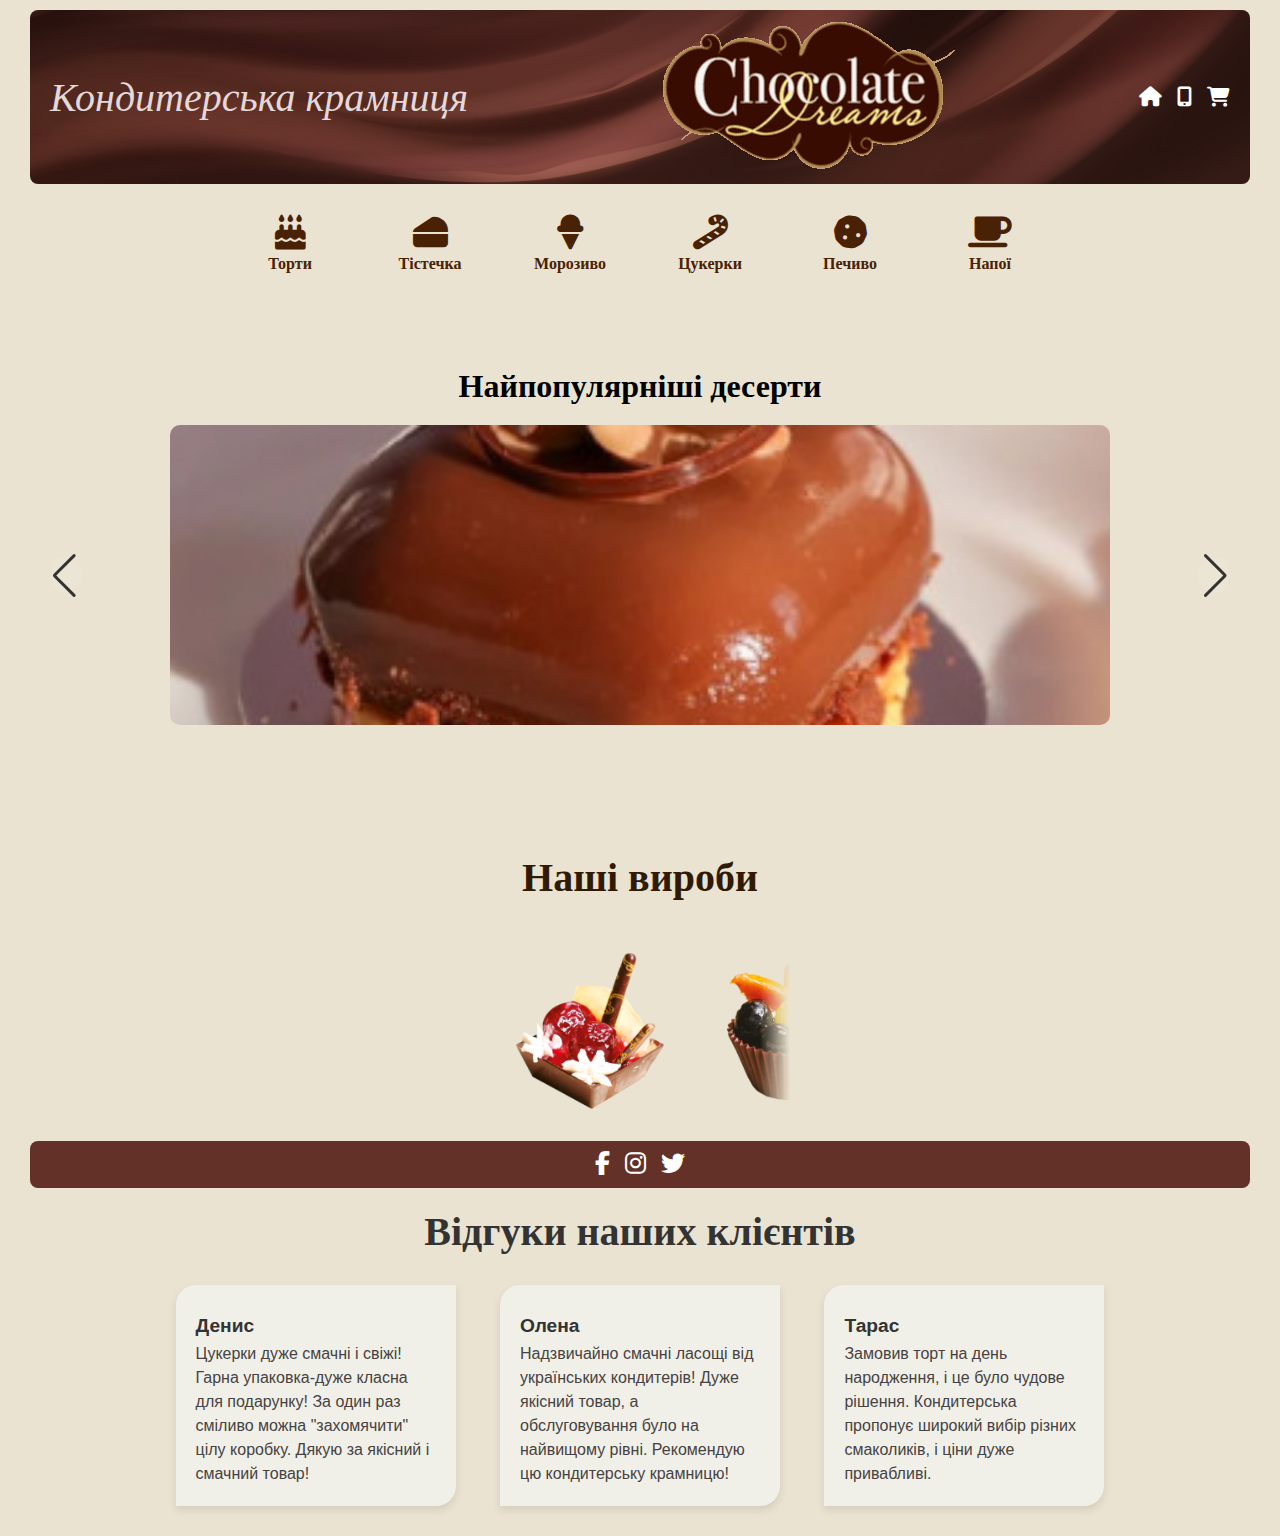
<file: index.html>
<!DOCTYPE html>
<html lang="uk">

<head>
    <meta charset="UTF-8">
    <meta name="viewport" content="width=device-width, initial-scale=1.0">
    <title>Сhocolate</title>
    <link rel="icon" type="image/x-icon" href="favicon.ico" >
    <link rel="stylesheet" href="https://unpkg.com/swiper/swiper-bundle.min.css">
    <link rel="stylesheet" href="https://cdnjs.cloudflare.com/ajax/libs/font-awesome/6.7.2/css/all.min.css">
    <link rel="stylesheet" href="homeCSS.css">
    <link rel="stylesheet" href="https://cdnjs.cloudflare.com/ajax/libs/animate.css/4.1.1/animate.min.css" />
    <script
        type="module"
        crossorigin
        src="https://spring-slider.uiinitiative.com/assets/index.8742a0a0.js">
    </script>
    <link
        rel="modulepreload"
        href="https://spring-slider.uiinitiative.com/assets/vendor.0e76e1a6.js">
</head>

<body>
<nav class="navbar">
    <div class="container">
        <a class="navbar-brand" href="#">Кондитерська крамниця</a>
         <div class="logo-img"><img src="img/logo.png" alt="logo" style="max-width: 100%; height: auto;"></div>
        <ul class="navbar-nav">
            <li><a class="nav-link" href="index.html" ><i class="fas fa-home "></i></a></li>
            <li><a class="nav-link" href="contactusHTML.html"><i class="fas fa-mobile-alt "></i></a></li>
            <li><a class="nav-link" href="cartHTML.html"><i class="fas fa-cart-shopping"></i></a></li>
        </ul>
    </div>
</nav>

<section class="categories">
  
    <div class="category-container">
        <div class="category-item">
            <i class="fas fa-regular fa-cake-candles category-icon"></i>
            <p>Торти</p>
        </div>
        <div class="category-item">
            <i class="fas fa-regular fa-cheese category-icon"></i>
            <p>Тістечка</p>
        </div>
        <div class="category-item">
            <i class="fas fa-regular fa-ice-cream category-icon"></i>
            <p>Морозиво</p>
        </div>
        <div class="category-item">
            <i class="fas fa-solid fa-candy-cane category-icon"></i>
            <p>Цукерки</p>
        </div>
        <div class="category-item">
            <i class="fas fa-regular fa-cookie category-icon"></i>
            <p>Печиво</p>
        </div>
        <div class="category-item">
            <i class="fas fa-regular fa-mug-saucer category-icon"></i>
            <p>Напої</p>
        </div>
    </div>
</section>



<div id="custom-slider" class="">
    <h2 class="popular-title">Найпопулярніші десерти</h2>
    <div class="spring-slider">
        <div class="swiper">
            <div class="swiper-wrapper">
                <div class="swiper-slide">
                    <img src="img/des1.jpg" alt="" />
                    <div class="product-name">Вишня-шоколад</div>
                </div>
                <div class="swiper-slide glasses">
                    <img src="img/des2.jpg" alt="" />
                    <div class="product-name">Малиновий</div>
                </div>
                <div class="swiper-slide glasses">
                    <img src="img/des3.jpg" alt="" />
                    <div class="product-name">Манго-полуниця</div>
                </div>
                <div class="swiper-slide glasses">
                    <img src="img/des4.jpg" alt="" />
                    <div class="product-name">Десерт Павлова</div>
                </div>
                <div class="swiper-slide glasses">
                    <img src="img/des5.jpg" alt="" />
                    <div class="product-name">Сирок<br>Солона карамель</div>
                </div>
                <div class="swiper-slide glasses">
                    <img src="img/des6.jpg" alt="" />
                    <div class="product-name">Сирок із вишнею</div>
                </div>
                <div class="swiper-slide glasses">
                    <img src="img/des7.jpg" alt="" />
                    <div class="product-name">Тарт лимонний</div>
                </div>
                <div class="swiper-slide glasses">
                    <img src="img/des8.jpg" alt="" />
                    <div class="product-name">Макарон</div>
                </div>
                <div class="swiper-slide glasses">
                    <img src="img/des9.jpg" alt="" />
                    <div class="product-name">Кейк-попс</div>
                </div>
                <div class="swiper-slide glasses">
                    <img src="img/des10.jpg" alt="" />
                    <div class="product-name">Нуга</div>
                </div>
            </div>
            <div class="swiper-button-prev"></div>
            <div class="swiper-button-next"></div>
        </div>
        <div class="swiper-pagination"></div>
    </div>
</div>

<div class="partners-section">
    <h2>Наші вироби</h2>
    <div class="carousel-wrapper">
        <div class="carousel">
            <div class="carousel-inner">
                <div class="item">
                    <img src="img/round1.png" alt=" ">
                </div>
                <div class="item">
                    <img src="img/round2.png" alt=" ">
                </div>
                  <div class="item">
                    <img src="img/round3.png" alt=" ">
                </div>              
                <div class="item">
                    <img src="img/round4.png" alt=" ">
                </div>
                 <div class="item">
                    <img src="img/round5.png" alt=" ">
                </div>
                <div class="item">
                    <img src="img/round6.png" alt=" ">
                </div>
                  <div class="item">
                    <img src="img/round7.png" alt=" ">
                </div>              
                <div class="item">
                    <img src="img/round8.png" alt=" ">
                </div> 
                  <div class="item">
                    <img src="img/round9.png" alt=" ">
                </div>              
                <div class="item">
                    <img src="img/round10.png" alt=" ">
                </div>                             
                <!-- Повторення логотипів для безшовної каруселі -->
                <div class="item">
                    <img src="img/round1.png" alt=" ">
                </div>
                <div class="item">
                    <img src="img/round2.png" alt=" ">
                </div>
                <div class="item">
                    <img src="img/round3.png" alt=" ">
                </div>
                <div class="item">
                    <img src="img/round4.png" alt=" ">
                </div> 
                 <div class="item">
                    <img src="img/round5.png" alt=" ">
                </div>
                <div class="item">
                    <img src="img/round6.png" alt=" ">
                </div>
                  <div class="item">
                    <img src="img/round7.png" alt=" ">
                </div>              
                <div class="item">
                    <img src="img/round8.png" alt=" ">
                </div> 
                  <div class="item">
                    <img src="img/round9.png" alt=" ">
                </div>              
                <div class="item">
                    <img src="img/round10.png" alt=" ">
                </div>                                               
            </div>
        </div>
    </div>
</div>
       

<footer class="footer">
    <div class="container">
        <ul class="footer-social">
            <li>
                <a href="https://www.facebook.com/?locale=uk_UA" class="social-link">
                    <i class="fab fa-facebook-f"></i>
                </a>
            </li>
            <li>
                <a href="https://www.instagram.com/" class="social-link">
                    <i class="fab fa-instagram"></i>
                </a>
            </li>
            <li>
                <a href="https://x.com/?lang=uk" class="social-link">
                    <i class="fab fa-twitter"></i>
                </a>
            </li>
        </ul>
    </div>
</footer>
  
<div class="testimonials-section">
    <h2>Відгуки наших клієнтів</h2>

    <div class="testimonial-card">
        <h3>Денис</h3>
        <p class="testimonial-text">
            Цукерки дуже смачні і свіжі! Гарна упаковка-дуже класна для подарунку! За один раз сміливо можна "захомячити" цілу коробку. Дякую за якісний і смачний товар!
        </p>
    </div>
    <div class="testimonial-card">
        <h3>Олена</h3>
        <p class="testimonial-text">
            Надзвичайно смачні ласощі від українських кондитерів! Дуже якісний товар, а обслуговування було на найвищому рівні. Рекомендую цю кондитерську крамницю!
        </p>
    </div>
    <div class="testimonial-card">
        <h3>Тарас</h3>
        <p class="testimonial-text">
            Замовив торт на день народження, і це було чудове рішення. Кондитерська пропонує широкий вибір різних смаколиків, і ціни дуже привабливі.
        </p>
    </div>
</div>

    <script src="https://unpkg.com/swiper/swiper-bundle.min.js"></script>
    <script src="home2JS.js"></script>
</body>
</html>
</file>
<file: homeCSS.css>
/*Параметри для головної сторнки та для хедара*/
/* Скидання відступів та налаштування коробкової моделі для всіх елементів */
* {
    margin: 0; 
    padding: 0; 
    box-sizing: border-box; 
}

/* Загальні стилі для тіла сторінки */
body {
    font-family: Garamond, serif; 
    padding-top: 10px; 
    overflow-x: hidden; 
    background-color: #eae3d1; 
}

/* Стилі для навігаційної панелі */
.navbar {
    background-image: url("img/fon1.jpg");
    background-size: no-repeat;
    background-position: center;
    background-size: cover;
    padding: 10px 20px; 
    display: flex; 
    align-items: center; 
    justify-content: space-between; 

    border-radius: 8px; 
    margin-right: 30px; 
    margin-left: 30px; 
 }

/* Контейнер для навігаційних елементів */
.container {
    display: flex; 
    align-items: center; 
    width: 100%; 
    justify-content: space-between; 
}

/* Стилі для бренду в навігації */
.navbar-brand {
    color: rgb(229, 216, 216); 
    font-size: clamp(18px, 5vw, 40px);
    font-style: italic; 
    text-decoration: none; 
    margin-right: 10px; 
    
}



/* ----------Стиль для кнопки при наведенні */
.search-button:hover {
    background-color: #e07b00; 
}

/* Список навігаційних посилань */
.navbar-nav {
    list-style-type: none; 
    display: flex; 
        gap: 15px; 
}

/* Стиль для навігаційних посилань */
.nav-link {
    color: rgb(255, 255, 255); 
    font-size: 20px; 
    text-decoration: none; 
}

/* Стиль для посилань при наведенні */
.nav-link:hover {
    color: #d1d1d1; 
}

/* -------Стилі для зображень в слайдах */
.swiper-slide img {
    max-width: 80%; 
    max-height: 80%; 
    object-fit: cover; 
    border-radius: 10px; 
}

/* --------Стилі для кнопок навігації слайдів */
.swiper-button-next, .swiper-button-prev {
    color: #333;  
     top: 50%; 
    transform: translateY(-50%); 
    width: 30px; 
    height: 30px; 
    background-color: rgba(255, 255, 255, 0.7); 
    border-radius: 50%; 
    margin: 0 10px; 
    z-index: 10; 
}

/* -------Стилі для пагінації слайдів */
.swiper-pagination {
    position: absolute; 
    bottom: 20px; 
    left: 50%; 
    transform: translateX(-50%); 
    color: #333; 
    font-weight: bold; 
    z-index: 10; 
}

/* Стилі для секції категорій */
.categories {
    padding: 20px; 
    display: flex; 
    flex-direction: column; 
    align-items: center; 
}

/* --------------Заголовок категорій */
.category-title {
    text-align: center;
    font-size: 2rem; 
    margin: 20px 0; 
}

/* Контейнер для категорій */
.category-container {
    display: flex; 
    flex-wrap: wrap; 
    gap: 30px; 
    justify-content: center; 
}

/* Стилі для елементів категорій */
.category-item {
    width: 110px; 
    height:80px;  
    display: flex; 
    flex-direction: column; 
    align-items: center; 
    justify-content: center; 
    color: #492104; 
    background-color: #eae3d1; 
    border-radius: 20px 0 20px 0; 
    padding: 10px; 

    transition: transform 0.3s ease; 
    text-align: center; 
}

/* Стиль для елементів категорій при наведенні */
.category-item:hover {
    transform: translateY(-5px); 
        background-color: #0000000d; 
}

/* Стилі для іконок категорій */
.category-icon {
    font-size: 35px; 
    margin-bottom: 5px; 
    color: inherit; 
}

/* Стилі для тексту категорій */
.category-item p {
    font-size: 16px; 
    font-weight: bold; 
    text-align: center; 
}





/* Стилі для футера */
.footer {
    
    background-color: #633128; 
    background-size: no-repeat;
    padding: 10px 0; 
    display: flex;
    justify-content: center; 

    border-radius: 8px; 
    margin-right: 30px; 
    margin-left: 30px; 
    margin-bottom: 10px; 
    }

/* Контейнер для футера */
.footer .container {
    display: flex;
    justify-content: center; 
    align-items: center; 
}

/*--------------- Список соціальних іконок */
.footer-social {
    list-style: none; 
    display: flex; 
    gap: 15px; 
}

/* -----------Стиль для соціальних посилань */
.social-link {
    color: white; 
    font-size: 24px; 
    text-decoration: none; 
    transition: color 0.3s;
}

/* ----------Стиль для соціальних посилань при наведенні */
.social-link:hover {
    color: #d1d1d1; 
}

/* ----------Стилі для навігаційних посилань у футері */
.navbar-nav .nav-link {
    color: white; 
    font-size: 20px; 
    text-decoration: none; 
}

/* ---------Стиль для навігаційних посилань у футері при наведенні */
.navbar-nav .nav-link:hover {
    color: #d1d1d1; 
}

/* Контейнер для слайдера */
#custom-slider {
    height: 60vh;
    display: flex; 
    flex-direction: column; 
    align-items: center; 
    justify-content: flex-start; 
    margin: 0 52px; 
    padding-top: 5%; 
}

/* Назва секції */
.popular-title {
    text-align: center; 
    font-size: 2rem; 
    margin: 0; 
    padding-bottom: 20px; 
    position: relative; 
}

/* Слайдер тільки для .spring-slider */
.spring-slider {
    width: 100%; 
    max-width: 100%; 
    position: relative; 
}

/* Властивості слайдера */
.spring-slider .swiper {
    width: 100%; 
}

/* Властивості кожного слайду */
.spring-slider .swiper-slide {
    position: relative; 
    display: flex; 
    justify-content: center; 
    align-items: center; 
    background-color: #eae3d1; 
    border-radius: 10px; 
    overflow: hidden; 
}

/* Зображення всередині слайдера */
.spring-slider .swiper-slide img {
    width: 100%; 
    height: 300px; 
    object-fit: cover; 
    border-radius: 10px; 
    transition: transform 0.3s ease; 
}

/* Масштабування зображення при наведенні */
.spring-slider .swiper-slide:hover img {
    transform: scale(0.95); 
}

/* Назва товару */
.spring-slider .product-name {
    position: absolute;
    top: 50%; 
    left: 50%;
    transform: translate(-50%, -50%); 
    background: rgba(0, 0, 0, 0.664); 
    color: #fff; 
    padding: 8px 15px; 
    border-radius: 5px; 
    font-size: 1.2em; 
    text-align: center; 
    opacity: 0; 
    transition: opacity 0.3s ease, transform 0.3s ease; 
    pointer-events: none; 
}

/* Показ назви товару при наведенні */
.spring-slider .swiper-slide:hover .product-name {
    opacity: 1; 
    transform: translate(-50%, -50%) scale(1); 
}

/* Кнопки навігації */
.spring-slider .swiper-button-next,
.spring-slider .swiper-button-prev {
    color: #333; 
    background-color: rgba(255, 255, 255, 0.085);
    border-radius: 50%; 
    width: 35px; 
    height: 35px; 
    display: flex;
    justify-content: center;
    align-items: center; 
    top: 50%; 
    transform: translateY(-50%); 
    transition: background-color 0.3s ease; 
    position: absolute; 
    z-index: 10; 
}

/* Позиціонування кнопок */
.spring-slider .swiper-button-prev {
    left: -15px; 
}

.spring-slider .swiper-button-next {
    right: -15px; 
}

/* Зміна кольору кнопок при наведенні */
.spring-slider .swiper-button-next:hover,
.spring-slider .swiper-button-prev:hover {
    background-color: rgba(0, 0, 0, 0.1); 
}

/* ------------------Пагінація */
.spring-slider .swiper-pagination {
    position: absolute;
    bottom: 15px; 
    left: 50%; 
    transform: translateX(-50%); 
    display: none; 
    gap: 10px; 
}

/*-------------- Стиль для кожного елементу пагінації */
.spring-slider .swiper-pagination-bullet {
    width: 10px; 
    height: 10px; 
    background-color: #333; 
    opacity: 0.5;
    border-radius: 50%; 
    transition: opacity 0.3s ease; 
}

/* -------------Активний елемент пагінації */
.spring-slider .swiper-pagination-bullet-active {
    opacity: 1; 
}





/*Секція відгуків*/
.testimonials-section {
    text-align: center; 
    padding: 10px 20px;
    background-color: #eae3d1; 
    font-family: 'Roboto', sans-serif;
}

.testimonials-section h2 {
    font-family: 'Garamond', serif;
    font-size: clamp(30px, 5vw, 40px);
    color: #333; 
    margin-bottom: 10px; 
}

.testimonial-card {
    display: inline-block; 
    width: 280px; 
    margin: 20px; 
    padding: 20px; 
    background-color: #f1f0e8; 
    border-radius: 20px 0 20px 0; 
    box-shadow: 0px 4px 8px rgba(0, 0, 0, 0.1); 
    text-align: left; 
    position: relative; 
    transition: transform 0.3s, background-color 0.3s; 
}

.testimonial-card:hover {
   
    background-color: #0000000d; 
    transform: translateY(-5px); 
}
/*----------------*/
.testimonial-image {
    width: 50px; 
    height: 50px; 
    border-radius: 50%; 
    object-fit: cover; 
    margin-right: 10px;
    vertical-align: middle; 
}

.testimonial-card h3 {
    font-size: 1.2rem;
    color: #333;
    margin: 10px 0 5px; 
}
/*----------------------*/
.position {
    font-size: 0.9rem; 
    color: #888; 
    margin: 0 0 10px; 
}

.testimonial-text {
    font-size: 1rem; 
    color: #464242; 
    line-height: 1.5; 
}

/*Стилі для слайдера НАШІ ВИРОБИ*/
.partners-section {
    text-align: center; 
    padding: 10px 20px; 
    background-color: #eae3d1;

    font-family: 'Garamond', serif; 
}

.partners-section h2 {
    font-size: clamp(30px, 5vw, 40px);
    color: #301a02; 
    margin-bottom: 30px; 
}

.carousel-wrapper {
    --width: 200px; 
    --gap: 0; 
    --num-items: 10; 
    --ani-offset: calc(var(--width) * var(--num-items) * -1); 
    --ani-speed: 20s;
    --bg-clr: #eae3d1; 
    
    width: 300px; 
    overflow: hidden; 
    position: relative; 
    margin: 0 auto; 
}

.carousel-wrapper::before,
.carousel-wrapper::after {
    content: '';
    position: absolute; 
    width: 20%;
    height: 100%; 
    z-index: 1; 
    top: 0; 
}

.carousel-wrapper::before {
    left: 0; 
    background-image: linear-gradient(to right, var(--bg-clr) 0%, transparent 50%); 
}

.carousel-wrapper::after {
    right: 0; 
    background-image: linear-gradient(to left, var(--bg-clr) 0%, transparent 50%); 
}

.carousel {
    display: flex; 
    align-items: center; 
    animation: slide var(--ani-speed) linear infinite; 
}

.carousel-inner {
    display: flex; 
    gap: var(--gap); 
}

.item {
    flex: 1 0 var(--width); 
    display: flex; 
    align-items: center; 
    justify-content: center; 
    padding: 1rem; 
    text-align: center; 
}

.item:last-child {
    background: rgba(247, 245, 245, 0); 
}

.item > img {
    max-width: 100%; 
    max-height: 100%; 
    object-fit: contain; 
    display: block; 
}

@keyframes slide {
    100% {
        transform: translateX(var(--ani-offset)); 
    }
}
</file>
